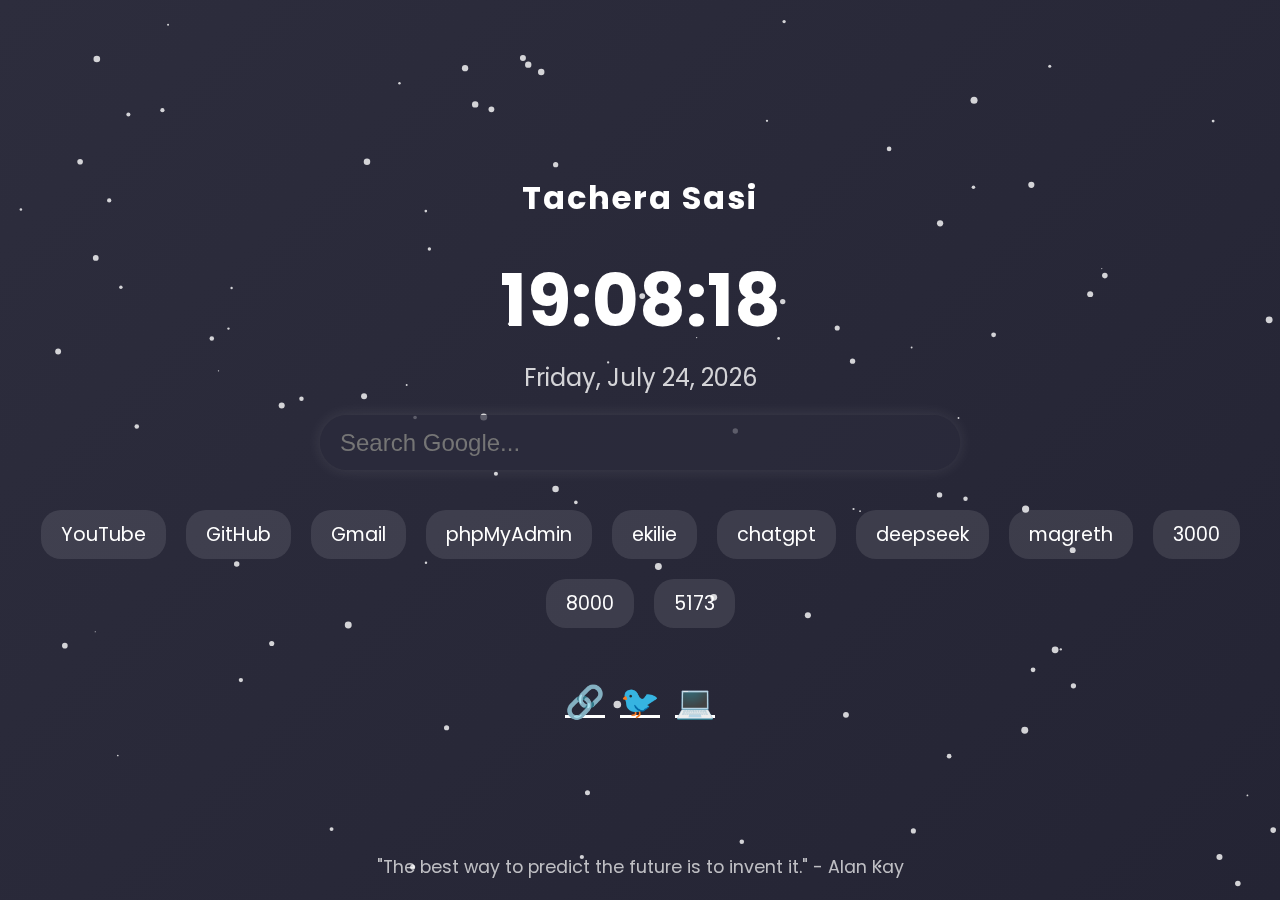
<file: index.html>
<!DOCTYPE html>
<html lang="en">
<head>
  <meta charset="UTF-8">
  <meta name="viewport" content="width=device-width, initial-scale=1.0">
  <link rel="stylesheet" href="assets/main.css">
  <link rel="shortcut icon" href="assets/icon3.png" type="image/x-icon">
  <title>Leap of faith</title>
</head>
<body>
  <div id="name" onclick="alert('Hello, Tachera Sasi!')">Tachera Sasi</div>
  <div id="clock">00:00:00</div>
  <div id="date">January 1, 2024</div>

  <input type="text" id="search" placeholder="Search Google..." onkeydown="searchGoogle(event)">
  
  <div class="favorite-links">
    <a href="https://www.youtube.com/" target="_blank">YouTube</a>
    <a href="https://www.github.com/tacheraSasi" target="_blank">GitHub</a>
    <a href="https://mail.google.com/" target="_blank">Gmail</a>
    <a href="http://localhost/phpmyadmin" target="_blank">phpMyAdmin</a>
    <a href="https://www.ekilie.com/" target="_blank">ekilie</a>
    <a href="https://www.chatgpt.com/" target="_blank">chatgpt</a>
    <a href="https://chat.deepseek.com/" target="_blank">deepseek</a>
    <a href="https://magreth.ekilie.com/" target="_blank">magreth</a>
    <a href="http://localhost:3000" target="_blank">3000</a>
    <a href="http://localhost:8000" target="_blank">8000</a>
    <a href="http://localhost:5173" target="_blank">5173</a>
  </div>

  <div class="social-icons">
    <a href="https://www.linkedin.com/tacheraSasi" target="_blank">🔗</a>
    <a href="https://twitter.com/tacheraSasi" target="_blank">🐦</a>
    <a href="https://github.com/tacheraSasi" target="_blank">💻</a>
  </div>

  <div id="footer">"The best way to predict the future is to invent it." - Alan Kay</div>

  <div class="particles">
    <canvas id="particle-canvas"></canvas>
  </div>

  <script>
    // Clock update function
    function updateClock() {
      const clockElement = document.getElementById('clock');
      const dateElement = document.getElementById('date');
      const now = new Date();
      
      let hours = now.getHours().toString().padStart(2, '0');
      let minutes = now.getMinutes().toString().padStart(2, '0');
      let seconds = now.getSeconds().toString().padStart(2, '0');
      clockElement.textContent = `${hours}:${minutes}:${seconds}`;
      
      const options = { weekday: 'long', year: 'numeric', month: 'long', day: 'numeric' };
      dateElement.textContent = now.toLocaleDateString(undefined, options);
    }

    function searchGoogle(event) {
      if (event.key === 'Enter') {
        const query = document.getElementById('search').value;
        window.open(`https://www.google.com/search?q=${encodeURIComponent(query)}`, '_blank');
        query = ""
      }
    }


    setInterval(updateClock, 1000);
    updateClock();

    // Particle effect
    function particleEffect() {
      const canvas = document.getElementById('particle-canvas');
      const ctx = canvas.getContext('2d');
      canvas.width = window.innerWidth;
      canvas.height = window.innerHeight;

      const particlesArray = [];

      const createParticle = () => {
        particlesArray.push({
          x: Math.random() * canvas.width,
          y: Math.random() * canvas.height,
          size: Math.random() * 3 + 1,
          speedX: (Math.random() * 2) - 1,
          speedY: (Math.random() * 2) - 1
        });
      };

      const drawParticle = (particle) => {
        ctx.fillStyle = 'rgba(255, 255, 255, 0.8)';
        ctx.beginPath();
        ctx.arc(particle.x, particle.y, particle.size, 0, Math.PI * 2);
        ctx.closePath();
        ctx.fill();
      };

      const updateParticle = (particle) => {
        particle.x += particle.speedX;
        particle.y += particle.speedY;
        if (particle.size > 0.2) particle.size -= 0.01;

        if (particle.x < 0 || particle.x > canvas.width || particle.y < 0 || particle.y > canvas.height) {
          particle.x = Math.random() * canvas.width;
          particle.y = Math.random() * canvas.height;
          particle.size = Math.random() * 3 + 1;
        }
      };

      const animateParticles = () => {
        ctx.clearRect(0, 0, canvas.width, canvas.height);
        particlesArray.forEach((particle, index) => {
          updateParticle(particle);
          drawParticle(particle);
        });
        requestAnimationFrame(animateParticles);
      };

      for (let i = 0; i < 100; i++) {
        createParticle();
      }

      animateParticles();
    }

    window.addEventListener('resize', () => {
      const canvas = document.getElementById('particle-canvas');
      canvas.width = window.innerWidth;
      canvas.height = window.innerHeight;
    });

    particleEffect();
  </script>
</body>
</html>
</file>
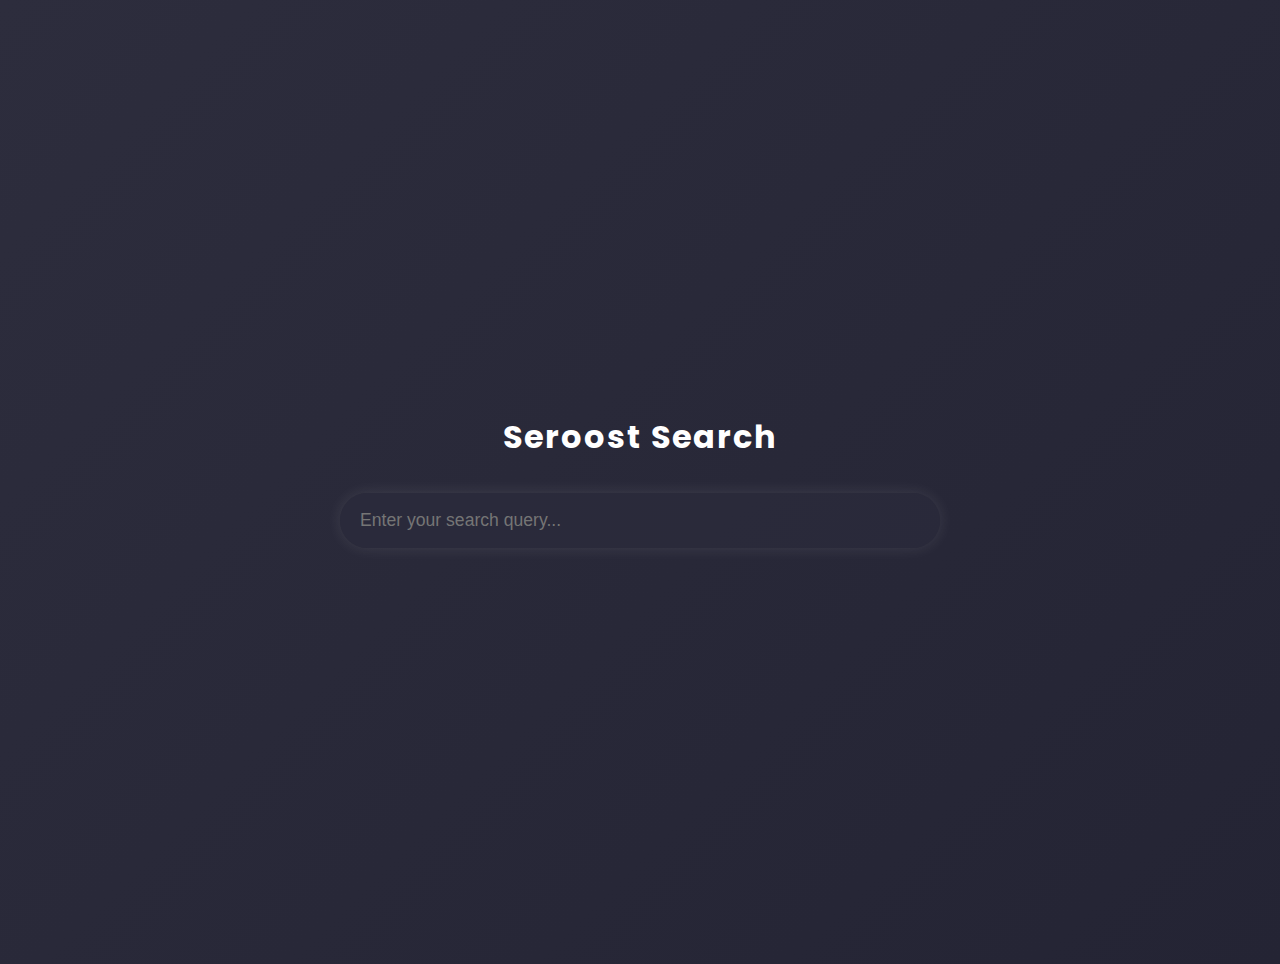
<file: server/src/index.html>
<html>
    <head>
        <title>Seroost</title>
        <style>
            @import url('https://fonts.googleapis.com/css2?family=Poppins:wght@400;700&display=swap');

            body {
                margin: 0;
                padding: 2rem;
                font-family: 'Poppins', sans-serif;
                background: linear-gradient(-45deg, #0e0e16, #1b1b2b, #2d2d3d);
                background-size: 400% 400%;
                animation: gradient 10s ease infinite;
                min-height: 100vh;
                display: flex;
                justify-content: center;
                align-items: center;
                flex-direction: column;
                color: white;
                text-align: center;
                overflow: hidden;
            }

            @keyframes gradient {
                0% { background-position: 0% 50%; }
                50% { background-position: 100% 50%; }
                100% { background-position: 0% 50%; }
            }

            h1 {
                font-size: 2rem;
                margin-bottom: 2rem;
                letter-spacing: 2px;
                font-weight: 700;
                cursor: default;
            }

            #query {
                width: 80%;
                max-width: 600px;
                height: 55px;
                border: none;
                border-radius: 30px;
                padding: 0 20px;
                font-size: 1.1rem;
                background-color: rgba(43, 43, 60, 0.7);
                color: white;
                outline: none;
                box-shadow: 0 0 15px rgba(255, 255, 255, 0.1);
                transition: box-shadow 0.3s ease, background-color 0.3s ease;
                margin-bottom: 1.5rem;
            }

            #query:focus {
                box-shadow: 0px 4px 20px rgba(255, 255, 255, 0.7);
                background-color: rgba(43, 43, 60, 0.9);
            }

            #results {
                width: 80%;
                max-width: 600px;
                max-height: 50vh;
                overflow-y: auto;
            }

            #results span {
                display: block;
                padding: 15px 20px;
                margin: 8px 0;
                background-color: rgba(255, 255, 255, 0.1);
                border-radius: 15px;
                font-size: 1rem;
                transition: all 0.3s ease;
                cursor: pointer;
            }

            #results span:hover {
                background-color: rgba(255, 255, 255, 0.2);
                transform: translateX(10px);
            }

            /* Scrollbar styling */
            #results::-webkit-scrollbar {
                width: 8px;
            }

            #results::-webkit-scrollbar-track {
                background: rgba(0, 0, 0, 0.1);
            }

            #results::-webkit-scrollbar-thumb {
                background: rgba(255, 255, 255, 0.2);
                border-radius: 4px;
            }
        </style>
    </head>
    <body>
        <h1>Seroost Search</h1>
        <input id="query" type="text" placeholder="Enter your search query..." />
        <div id="results"></div>
        <script src="index.js"></script>
    </body>
</html>
</file>
<file: assets/main.css>
@import url('https://fonts.googleapis.com/css2?family=Poppins:wght@400;700&display=swap');

body {
  margin: 0;
  padding: 0;
  font-family: 'Poppins', sans-serif;
  background: linear-gradient(-45deg, #0e0e16, #1b1b2b, #2d2d3d);
  background-size: 400% 400%;
  animation: gradient 10s ease infinite;
  height: 100vh;
  display: flex;
  justify-content: center;
  align-items: center;
  flex-direction: column;
  color: white;
  text-align: center;
  overflow: hidden;
}

@keyframes gradient {
  0% { background-position: 0% 50%; }
  50% { background-position: 100% 50%; }
  100% { background-position: 0% 50%; }
}

#clock {
  font-size: 4.5rem;
  margin-bottom: 5px;
  font-weight: bold;
  transition: transform 0.2s ease;
}

#clock:hover {
  transform: scale(1.05);
  text-shadow: 0 0 20px rgba(255, 255, 255, 0.8);
}

#date {
  font-size: 1.5rem;
  margin-bottom: 20px;
  opacity: 0.8;
}

#name {
  font-size: 2rem;
  margin-bottom: 25px;
  letter-spacing: 2px;
  font-weight: 700;
  cursor: pointer;
}

#name:hover {
  text-shadow: 0 0 20px rgba(255, 255, 255, 0.8);
}

#search {
  width: 80%;
  max-width: 600px;
  height: 55px;
  border: none;
  border-radius: 30px;
  padding: 0 20px;
  font-size: 1.5rem;
  background-color: rgba(43, 43, 60, 0.7);
  color: white;
  outline: none;
  box-shadow: 0 0 15px rgba(255, 255, 255, 0.1);
  transition: box-shadow 0.3s ease, background-color 0.3s ease;
}

#search:focus {
  box-shadow: 0px 4px 20px rgba(255, 255, 255, 0.7);
  background-color: rgba(43, 43, 60, 0.9);
}

.favorite-links {
  margin-top: 40px;
  display: flex;
  gap: 20px;
  justify-content: center;
  flex-wrap: wrap;
}

.favorite-links a {
  font-size: 1.2rem;
  color: white;
  text-decoration: none;
  background-color: rgba(255, 255, 255, 0.1);
  padding: 10px 20px;
  border-radius: 20px;
  transition: background-color 0.3s ease, transform 0.3s ease;
}

.favorite-links a:hover {
  background-color: rgba(255, 255, 255, 0.3);
  transform: translateY(-5px);
}

#footer {
  position: absolute;
  bottom: 20px;
  font-size: 1.1rem;
  opacity: 0.7;
  transition: opacity 0.3s ease;
}

#footer:hover {
  opacity: 1;
}

.social-icons {
  display: flex;
  gap: 15px;
  margin-top: 50px;
}

.social-icons a {
  color: white;
  font-size: 2rem;
  transition: transform 0.2s ease;
}

.social-icons a:hover {
  transform: scale(1.2);
}

canvas {
  position: absolute;
  top: 0;
  left: 0;
  z-index: -1;
}
</file>
